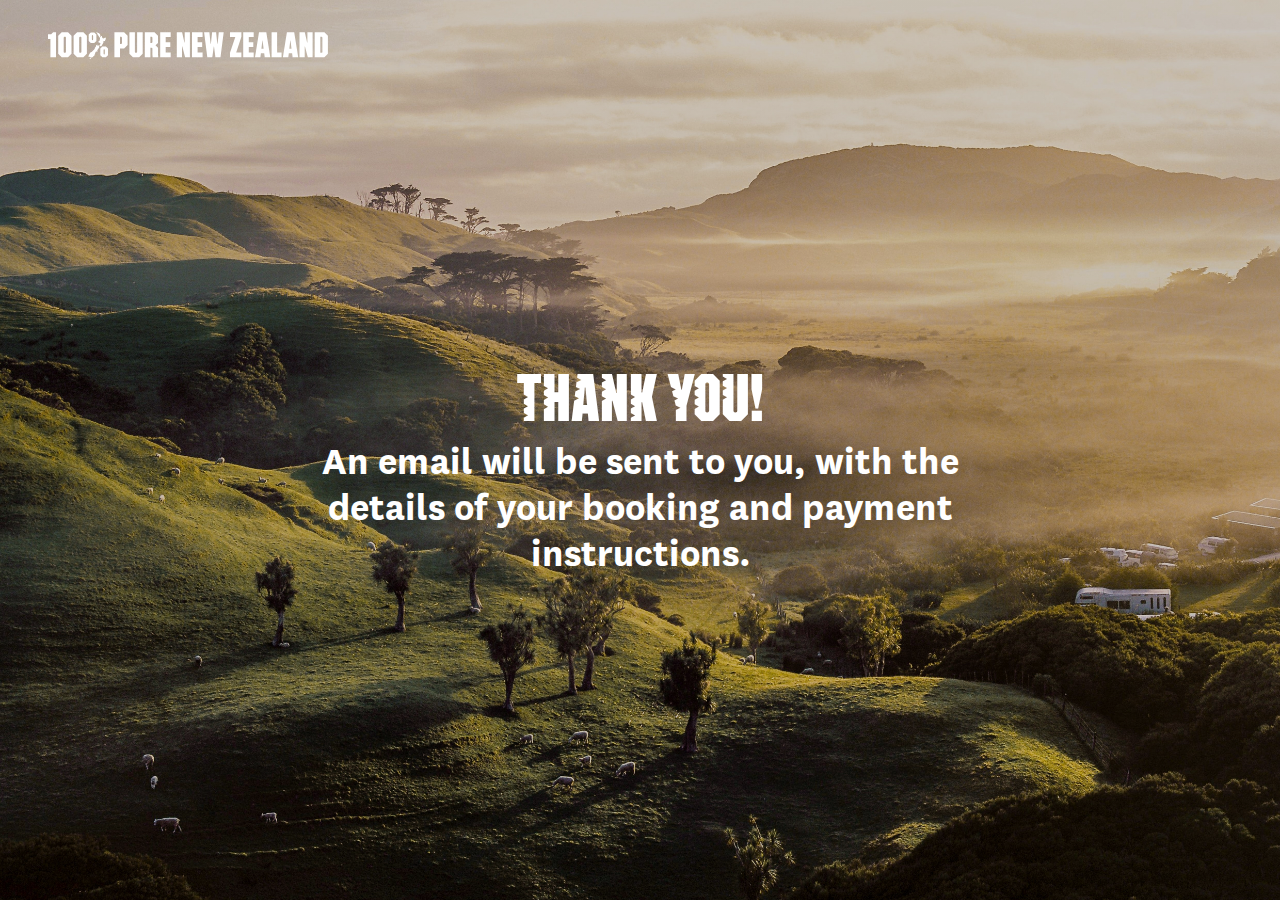
<file: booking.html>
<!DOCTYPE html>
<html lang="en">
<head>
    <meta charset="UTF-8">
    <meta http-equiv="X-UA-Compatible" content="IE=edge">
    <meta name="viewport" content="width=device-width, initial-scale=1.0">
    <title>Tourism New Zealand | Accommodation</title>
    <link rel="stylesheet" href="./resources/style/style.css">
    <link rel="stylesheet" href="./resources/style/reset.css">
</head>
<body>
    <section class="landing-section">
        <header>
            <a href="index.html"><img class="header-logo" src="./resources/images/header-logo.svg" alt="100% Pure New Zealand logo"></a>
        </header>
        <div class="search-section">
            <div class="landing-text-wrapper">
                <h1>Thank you!</h1>
                <h2>An email will be sent to you, with the details of your booking and payment instructions.</h2>
            </div>            
    </section>
    
</body>
</html>
</file>
<file: resources/style/style.css>
@font-face {
  font-family: "Pure Pakati";
  src: url(../fonts/PurePakati-Notch.otf);
}
@font-face {
  font-family: "National Regular";
  src: url(../fonts/National-Regular.otf);
}
@font-face {
  font-family: "National Bold";
  src: url(../fonts/National-Bold.ttf);
}
.landing-section {
  background-image: linear-gradient(rgba(0, 0, 0, 0.13), rgba(0, 0, 0, 0.192)), url("../images/background-landing.jpg");
  background-size: cover;
  background-repeat: no-repeat;
  height: 100vh;
  position: relative;
}

header {
  display: flex;
  justify-content: space-between;
  align-items: center;
  padding: 2em 3em;
}

.header-icons {
  padding: 0.1em 0.5em;
  background-color: white;
  border-radius: 50px;
  display: flex;
  align-items: center;
}

.header-icons img {
  max-width: 35px;
  max-height: 30px;
  padding: 0.2em;
}

h1 {
  font-family: "Pure Pakati", sans-serif;
  font-size: 4em;
  color: white;
  margin-bottom: 0;
}

.search-section h2 {
  font-family: "National Bold", serif;
  font-size: 2.5em;
  color: white;
  margin-top: 0;
  max-width: 650px;
  margin: auto;
}

.search-section {
  position: absolute;
  top: 50%;
  left: 50%;
  transform: translate(-50%, -50%);
}

.landing-text-wrapper {
  text-align: center;
}

.search-bar {
  display: flex;
  justify-content: space-between;
  align-items: flex-end;
  background-color: white;
  max-width: 600px;
  border-radius: 10px;
  padding: 1em;
  margin: 1em auto;
}

.search-bar span {
  font-family: "National Regular", serif;
  font-size: 1em;
  color: #171717;
}

.search-bar input {
  font-family: "National Regular", serif;
  padding: 0.5em;
  margin-right: 0.3em;
  border-radius: 4px;
}

#search-btn {
  padding: 0 1em;
  max-width: 40px;
}

.accommodation-options {
  background-color: #171717;
  padding: 2em;
  display: flex;
  flex-direction: column;
  align-items: center;
}

.accommodation-options h2 {
  font-family: "National Bold", serif;
  font-size: 2.5em;
  color: white;
}

.accommodation-container {
  margin: auto;
}

.accommodation-card {
  background-color: white;
  border-radius: 4px;
  margin: 0 4em;
  display: flex;
  margin-bottom: 2em;
  max-width: 1000px;
}

.accomodation-info-container h2 {
  font-family: "National Bold", serif;
  font-size: 2.5em;
  color: #171717;
  margin: 0;
  padding: 0;
  padding-top: 0.5em;
}

.accommodation-card img {
  max-width: 400px;
  max-height: 300px;
  margin: 2em;
  border-radius: 4px;
}

.accommodation-icons-container {
  display: flex;
  align-items: baseline;
}

.icons-info {
  padding: 0 0.5em;
  display: flex;
  align-items: center;
}

.icons-info * {
  margin-right: 5px !important;
}

.icons-info img {
  margin: 0;
}

.icons-info span {
  font-family: "National Regular", serif;
  font-size: 1em;
  color: #474747;
}

.accommodation-text {
  font-family: "National Regular", serif;
  font-size: 1.25em;
  padding: 1em;
  padding-left: 0;
  margin: 0;
  color: #474747;
}

.total-reserve-container {
  display: flex;
  justify-content: space-between;
  align-items: flex-start;
}

.price {
  padding-left: 0.5em;
}

.total-cost {
  font-family: "National Bold", serif;
  font-size: 1.25em;
  color: #171717;
  margin: 0;
  padding: 0em;
}

.taxes {
  font-family: "National Regular", serif;
  font-size: 0.6em;
  color: #474747;
  padding: 0;
}

.button {
  background-color: #41913C;
  border-radius: 4px;
  padding: 0.75em 2em;
  color: white;
  font-family: "National Bold", serif;
  margin-right: 2em;
  margin-bottom: 2em;
  cursor: pointer;
}

#no-results {
  background-color: white;
  border-radius: 4px;
  max-width: 500px;
  padding: 2em;
}

#no-results h2 {
  font-family: "National Bold", serif;
  font-size: 2.5em;
  color: #171717;
  margin: 0;
}

#no-results p {
  font-family: "National Regular", serif;
  font-size: 1.25em;
}

footer {
  background-color: #474747;
  display: flex;
  justify-content: space-around;
  padding: 1em 4em;
}

h3 {
  color: white;
  font-family: "National Bold", serif;
  font-size: 1.5em;
  margin-bottom: 0.5em;
}

.media-icons {
  display: flex;
  align-items: center;
}

.media-icons img {
  margin-right: 0.5em;
}

.company-links a {
  text-decoration: none;
  color: white;
  font-family: "National Regular", serif;
}

.company-links p {
  margin: 0;
}

.company-links {
  padding-bottom: 1em;
}

.footer-logo {
  margin-top: 2em;
}

.no-display {
  display: none;
}

#modal-reserve {
  background-color: rgba(23, 23, 23, 0.8705882353);
  position: fixed;
  top: 10%;
  left: 10%;
  bottom: 10%;
  right: 10%;
}

.modal-top {
  display: flex;
  justify-content: flex-end;
  padding: 5px;
}

.booking-card {
  background-color: white;
  margin: auto;
  padding: 4em;
  max-width: -moz-fit-content;
  max-width: fit-content;
}

.extras {
  font-family: "Nationa Regular", serif;
  font-size: 1.25em;
  margin-bottom: 2em;
}

.meal-container {
  font-family: "Nationa Regular", serif;
  font-size: 1em;
  display: block;
  position: relative;
  padding-left: 35px;
  cursor: pointer;
  -webkit-user-select: none;
  -moz-user-select: none;
  user-select: none;
}

.meal-container input {
  position: absolute;
  opacity: 0;
  cursor: pointer;
  height: 0;
  width: 0;
}

.checkmark {
  position: absolute;
  top: 0;
  left: 0;
  height: 25px;
  width: 25px;
  background-color: rgba(71, 71, 71, 0.3137254902);
  border-radius: 50px;
}

/* On mouse-over, add a grey background color */
.meal-container:hover input ~ .checkmark {
  background-color: #ccc;
}

/* When the checkbox is checked, add a black background */
.meal-container input:checked ~ .checkmark {
  background-color: #171717;
}

/* Create the checkmark/indicator (hidden when not checked) */
.checkmark:after {
  content: "";
  position: absolute;
  display: none;
}

/* Show the checkmark when checked */
.meal-container input:checked ~ .checkmark:after {
  display: block;
}

/* Style the checkmark/indicator */
.meal-container .checkmark:after {
  left: 9px;
  top: 5px;
  width: 5px;
  height: 10px;
  border: solid white;
  border-width: 0 3px 3px 0;
  transform: rotate(45deg);
}

.booking-button {
  background-color: #41913C;
  border-radius: 4px;
  padding: 0.75em 2em;
  color: white;
  font-family: "National Bold", serif;
  margin-right: 2em;
  margin-bottom: 2em;
}/*# sourceMappingURL=style.css.map */
</file>
